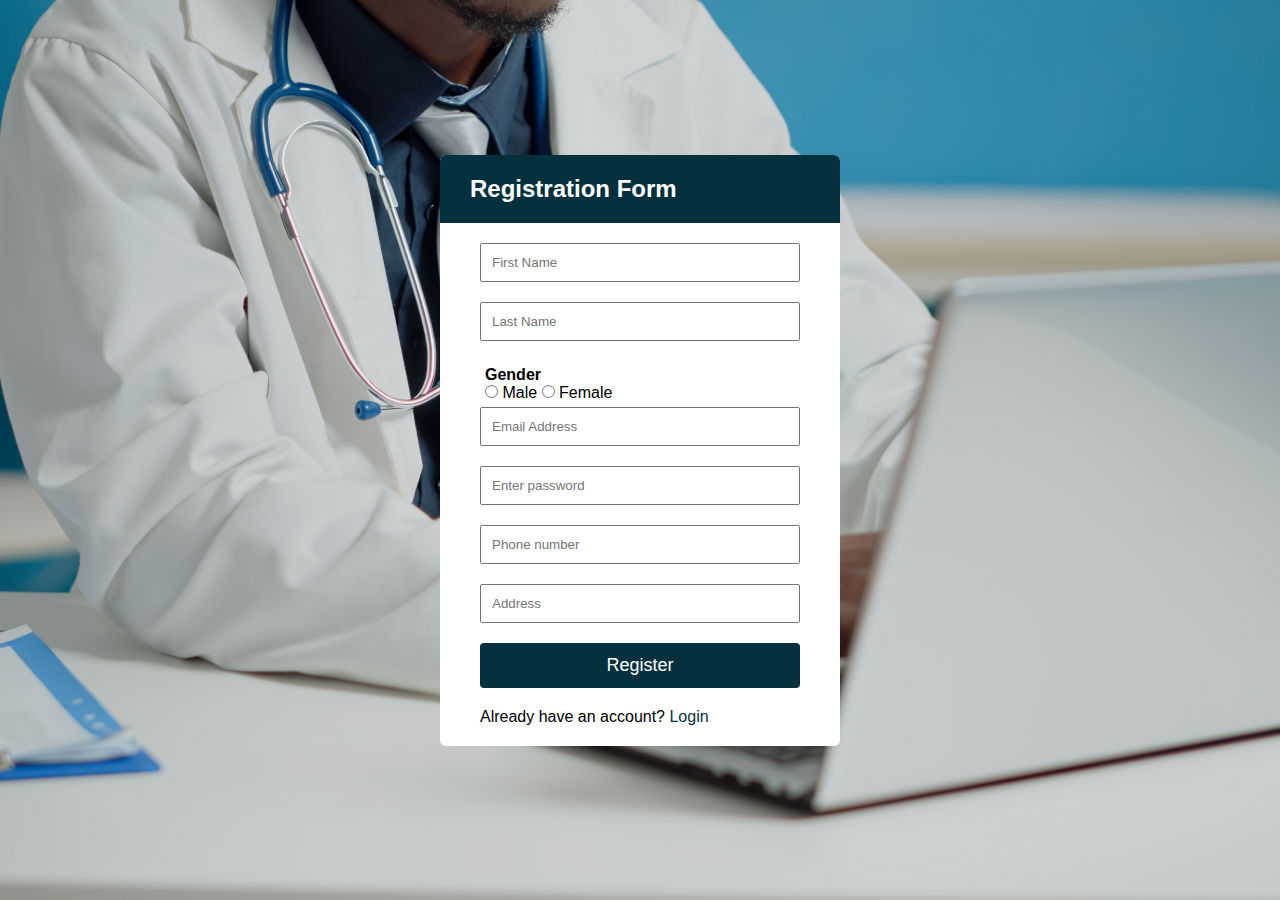
<file: reg.html>
<!DOCTYPE html>
<html lang="en">
<head>
    <meta charset="UTF-8">
    <meta http-equiv="X-UA-Compatible" content="IE=edge">
    <meta name="viewport" content="width=device-width, initial-scale=1.0">
    <title>Document</title>
    <link rel="stylesheet" href="reg.css">
</head>
<body>
    <div class="container">
        <div class="reg">
            <h2>Registration Form</h2>
        </div>
        <form class="wrapper">
            <div class="form-control">
                <input class="input" type="text" name="first" placeholder="First Name" required>
            </div>
            <div class="form-control">
               <input type="text" name="last" id="" placeholder="Last Name">
            </div>
            <div class="gender">
                <h4>Gender</h4>
                <span>
                    <input type="radio" name="Male" id="">
                    <label for="Male">Male</label>
                    <input type="radio" name="Female" id="">
                    <label for="Female">Female</label>
                </span>
            </div>
            <div class="form-control">
                <input type="email" name="email" id="" placeholder="Email Address" required>
            </div>
            <div class="form-control">
                <input type="password" name="password" id="" maxlength="12" minlength="4" placeholder="Enter password" required>
            </div>
            <div class="form-control">
                <input type="number" name="mobile" id="" placeholder="Phone number" required>
            </div>
            <div class="form-control">
                <input type="text" name="address" id="" placeholder="Address">
            </div>
            <div class="form-control">
               <a href="http://"><input class="submit" type="button" value="Register"></a> 
            </div>
            <span class="login">Already have an account?  <a href="login.html">Login</a></span>
         
        </form>
    </div>
    
</body>
</html>
</file>
<file: reg.css>
*{
    padding: 0;
    box-sizing: border-box;
    margin: 0;
    font-family: Arial, Helvetica, sans-serif;
}
body{
    background-image:url(image/doc3\ \(4\).jpg);
    align-items: center;
    display: flex;
    justify-content: center;
    min-height: 100vh;
    background-position: center;
    background-size: cover;

}

.container{
    margin-top: 50px;
    margin-bottom: 50px;
    width: 400px;
    background-color: #fff;
    border-radius: 6px;
    overflow: hidden;
    
}
.reg{
    /* background-color:#36a19a ; */
    background-color: #05313f;
    color: #fff;
    padding: 20px 30px;
}
.wrapper{
    /* justify-content: center;
    align-items: center; */
    padding: 20px 40px;
}
.form-control{
    justify-content: center;
    margin-bottom: 10px;
    padding-bottom: 10px;
    position: relative;
}
.form-control input{
    display: block;
    width: 100%;
    padding: 10px;
}
.gender{
    padding:5px;
}
.submit{
    /* background-color: #36a19a; */
    background-color: #05313f;
    border-style: none;
    color: #fff;
    border-radius: 4px;
    border: 2px solid #05313f;
    cursor: pointer;
    font-size: large;
}
.form-control a{
    text-decoration: none;
}
.login a{
    text-decoration: none;
    color: #05313f;
}
/* .wrapper{
    /* background-color: #fff;
    width: 30%;
    height: 100vh;
    position: relative; 
    align-items: center;
    justify-content: center;
    padding: 50px 100px;
    margin-top: 30px;
    
} */
</file>
